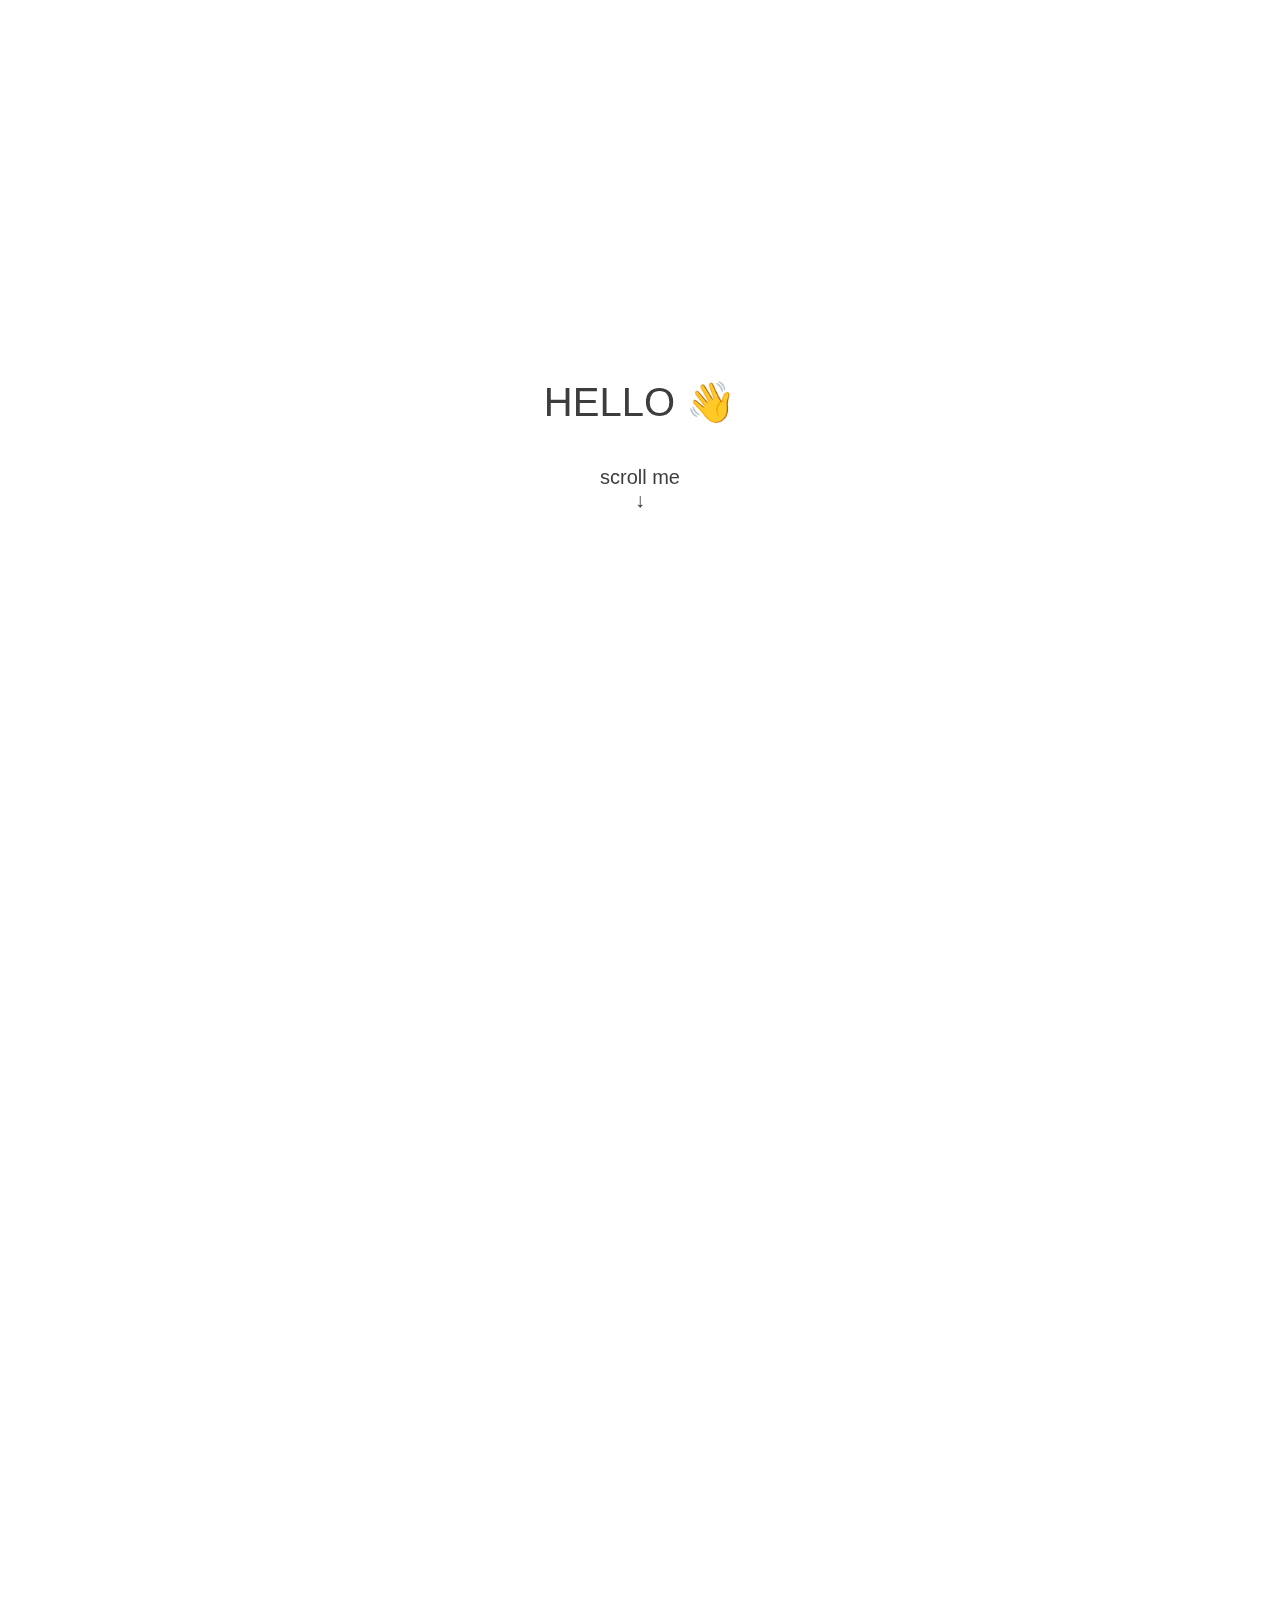
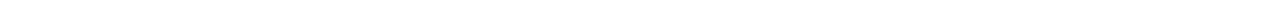
<file: str1.html>
<!DOCTYPE html>
<html lang="en">
<head>
    <meta charset="UTF-8">
    <meta name="viewport" content="width=device-width, initial-scale=1.0">
    <title>Document</title>
    <link rel="stylesheet" href="style1.css"> 
</head>
<body>
    <div class="page">
        <div class="header">
            How it's done
        </div>
        <div class="content">
            <p>
                The HTML content you're reading right now is overlaid with a full-screen <b>&lt;canvas&gt;</b> element.
                There is a fragment shader that defines opacity and color for each pixel of the <b>&lt;canvas&gt;</b>.
                Shader input values are <b>animation progress</b>, <b>time</b>, and <b>resolution</b>.
            </p>
            <p>
                While <b>time</b> and <b>window size (resolution)</b> are super easy to gather, for <b>animation progress</b> I use <a href="https://gsap.com/docs/v3/Plugins/ScrollTrigger/" target="_blank">GSAP ScrollTrigger</a> plugin.
            </p>
            <p>
                Once the inputs are prepared, we pass them as uniforms to the shader.
                The WebGL part of this demo is a basic JS boilerplate to render a fragment shader on the single full-screen plane. No extra libraries here.
            </p>
            <p>
                The fragment shader is based on <a href="https://thebookofshaders.com/13/" target="_blank">Fractal Brownian Motion (fBm)</a> noise.
            </p>
            <p>
                First, we create a semi-transparent mask to define a contour of burning paper. It is basically a low-scale fBm noise with <b>animation progress</b> value used as a threshold.
                Taking the same fBm noise with different thresholds we can
                <br>
                (a) darken parts of the paper so each pixel gets darker before turning transparent
                <br>
                (b) define the stripe along the paper edge for fire.
            </p>
            <p>
                The fire is done as another two fBm based functions, one for shape and one for color. Both have a higher scale and both are animated with <b>time</b> value instead of <b>animation progress</b>.
            </p>
    
            <p class="last-line">
                <a href="https://www.linkedin.com/in/ksenia-kondrashova/" target="_blank">linkedIn</a> | <a href="https://codepen.io/ksenia-k" target="_blank">codepen</a> | <a href="https://twitter.com/uuuuuulala" target="_blank">twitter (X)</a>
            </p>
        </div>
    </div>
    
    <canvas id="fire-overlay"></canvas>
    <div class="scroll-msg">
        <div>Hello 👋</div>
        <div>scroll me</div>
        <div class="arrow-animated">&darr;</div>
    </div>
    
    <script type="x-shader/x-fragment" id="vertShader">
        precision mediump float;
    
        varying vec2 vUv;
        attribute vec2 a_position;
    
        void main() {
            vUv = a_position;
            gl_Position = vec4(a_position, 0.0, 1.0);
        }
    </script>
    
    
    <script type="x-shader/x-fragment" id="fragShader">
        precision mediump float;
    
        varying vec2 vUv;
        uniform vec2 u_resolution;
        uniform float u_progress;
        uniform float u_time;
    
        float rand(vec2 n) {
            return fract(cos(dot(n, vec2(12.9898, 4.1414))) * 43758.5453);
        }
        float noise(vec2 n) {
            const vec2 d = vec2(0., 1.);
            vec2 b = floor(n), f = smoothstep(vec2(0.0), vec2(1.0), fract(n));
            return mix(mix(rand(b), rand(b + d.yx), f.x), mix(rand(b + d.xy), rand(b + d.yy), f.x), f.y);
        }
        float fbm(vec2 n) {
            float total = 0.0, amplitude = .4;
            for (int i = 0; i < 4; i++) {
                total += noise(n) * amplitude;
                n += n;
                amplitude *= 0.6;
            }
            return total;
        }
    
        void main() {
            vec2 uv = vUv;
            uv.x *= min(1., u_resolution.x / u_resolution.y);
            uv.y *= min(1., u_resolution.y / u_resolution.x);
    
            float t = u_progress;
            vec3 color = vec3(1., 1., .95);
    
            float main_noise = 1. - fbm(.75 * uv + 10. - vec2(.3, .9 * t));
    
            float paper_darkness = smoothstep(main_noise - .1, main_noise, t);
            color -= vec3(.99, .95, .99) * paper_darkness;
    
            vec3 fire_color = fbm(6. * uv - vec2(0., .005 * u_time)) * vec3(6., 1.4, .0);
            float show_fire = smoothstep(.4, .9, fbm(10. * uv + 2. - vec2(0., .005 * u_time)));
            show_fire += smoothstep(.7, .8, fbm(.5 * uv + 5. - vec2(0., .001 * u_time)));
    
            float fire_border = .02 * show_fire;
            float fire_edge = smoothstep(main_noise - fire_border, main_noise - .5 * fire_border, t);
            fire_edge *= (1. - smoothstep(main_noise - .5 * fire_border, main_noise, t));
            color += fire_color * fire_edge;
    
            float opacity = 1. - smoothstep(main_noise - .0005, main_noise, t);
    
            gl_FragColor = vec4(color, opacity);
        }
    
    </script>
    <script>
        const canvasEl = document.querySelector("#fire-overlay");
const scrollMsgEl = document.querySelector(".scroll-msg");

const devicePixelRatio = Math.min(window.devicePixelRatio, 2);
// const devicePixelRatio = 1;

const params = {
    fireTime: .35,
    fireTimeAddition: 0
}

let st, uniforms;
const gl = initShader();

st = gsap.timeline({
    scrollTrigger: {
        trigger: ".page",
        start: "0% 0%",
        end: "100% 100%",
        // markers: true,
        scrub: true,
        onLeaveBack: () => {
            params.fireTimeAddition = Math.min(params.fireTimeAddition, .3);
            gsap.to(params, {
                duration: .75,
                fireTimeAddition: 0
            })
        },
    },
})
	 .to(scrollMsgEl, {
	   duration: .1,
   	opacity: 0
    }, 0)
    .to(params, {
        fireTime: .63
    }, 0)


window.addEventListener("resize", resizeCanvas);
resizeCanvas();

gsap.set(".page", {
    opacity: 1
})


function initShader() {
    const vsSource = document.getElementById("vertShader").innerHTML;
    const fsSource = document.getElementById("fragShader").innerHTML;

    const gl = canvasEl.getContext("webgl") || canvasEl.getContext("experimental-webgl");

    if (!gl) {
        alert("WebGL is not supported by your browser.");
    }

    function createShader(gl, sourceCode, type) {
        const shader = gl.createShader(type);
        gl.shaderSource(shader, sourceCode);
        gl.compileShader(shader);

        if (!gl.getShaderParameter(shader, gl.COMPILE_STATUS)) {
            console.error("An error occurred compiling the shaders: " + gl.getShaderInfoLog(shader));
            gl.deleteShader(shader);
            return null;
        }

        return shader;
    }

    const vertexShader = createShader(gl, vsSource, gl.VERTEX_SHADER);
    const fragmentShader = createShader(gl, fsSource, gl.FRAGMENT_SHADER);

    function createShaderProgram(gl, vertexShader, fragmentShader) {
        const program = gl.createProgram();
        gl.attachShader(program, vertexShader);
        gl.attachShader(program, fragmentShader);
        gl.linkProgram(program);

        if (!gl.getProgramParameter(program, gl.LINK_STATUS)) {
            console.error("Unable to initialize the shader program: " + gl.getProgramInfoLog(program));
            return null;
        }

        return program;
    }

    const shaderProgram = createShaderProgram(gl, vertexShader, fragmentShader);
    uniforms = getUniforms(shaderProgram);

    function getUniforms(program) {
        let uniforms = [];
        let uniformCount = gl.getProgramParameter(program, gl.ACTIVE_UNIFORMS);
        for (let i = 0; i < uniformCount; i++) {
            let uniformName = gl.getActiveUniform(program, i).name;
            uniforms[uniformName] = gl.getUniformLocation(program, uniformName);
        }
        return uniforms;
    }

    const vertices = new Float32Array([-1., -1., 1., -1., -1., 1., 1., 1.]);

    const vertexBuffer = gl.createBuffer();
    gl.bindBuffer(gl.ARRAY_BUFFER, vertexBuffer);
    gl.bufferData(gl.ARRAY_BUFFER, vertices, gl.STATIC_DRAW);

    gl.useProgram(shaderProgram);

    const positionLocation = gl.getAttribLocation(shaderProgram, "a_position");
    gl.enableVertexAttribArray(positionLocation);

    gl.bindBuffer(gl.ARRAY_BUFFER, vertexBuffer);
    gl.vertexAttribPointer(positionLocation, 2, gl.FLOAT, false, 0, 0);

    return gl;
}

function render() {
    const currentTime = performance.now();
    gl.uniform1f(uniforms.u_time, currentTime);

    if (st.scrollTrigger.isActive && st.scrollTrigger.direction === 1) {
        params.fireTimeAddition += .001;
    }

    gl.uniform1f(uniforms.u_progress, params.fireTime + params.fireTimeAddition);
    gl.drawArrays(gl.TRIANGLE_STRIP, 0, 4);

    requestAnimationFrame(render);
}

function resizeCanvas() {
    canvasEl.width = window.innerWidth * devicePixelRatio;
    canvasEl.height = window.innerHeight * devicePixelRatio;
    gl.viewport(0, 0, canvasEl.width, canvasEl.height);
    gl.uniform2f(uniforms.u_resolution, canvasEl.width, canvasEl.height);
    render();
}
    </script>
</body>
</html>
</file>
<file: style1.css>
body, html {
    margin: 0;
    padding: 0;
    font-family: sans-serif;
    font-size: 20px;
    color: #3d3d3d;
}

a {
    color: inherit;
}

.page {
    width: 100%;
    min-height: 180vh;
    display: flex;
    flex-direction: column;
    align-items: center;
    opacity: 0;
}

.page .header {
    display: flex;
    align-items: center;
    justify-content: center;
    font-size: 40px;
    text-transform: uppercase;
    width: 100vw;
    margin-top: 20vh;
    height: 25vh;
}

.page .content {
    max-width: 800px;
    padding: 10px;
}

.page .last-line {
    text-align: right;
    padding-top: 1em;
}

.page ::-moz-selection {
    background: #F7C02D;
}

.page ::selection {
    background: #F7C02D;
}

.scroll-msg {
    position: fixed;
    top: 0;
    left: 0;
    width: 100%;
    height: 100vh;
    display: flex;
    flex-direction: column;
    align-items: center;
    justify-content: center;
    pointer-events: none;
	 padding-top: 2em;
}

.scroll-msg > div:nth-child(1) {
    margin-top: -10vh;
    padding-bottom: 1em;
    text-transform: uppercase;
    font-size: 2em;
}

canvas#fire-overlay {
    position: fixed;
    top: 0;
    left: 0;
    display: block;
    width: 100%;
    pointer-events: none;
}

.arrow-animated {
    font-size: 1em;
    animation: arrow-float 1s infinite;
}

@keyframes arrow-float {
    0% {
        transform: translateY(0);
        animation-timing-function: ease-out;
    }
    60% {
        transform: translateY(50%);
        animation-timing-function: ease-in-out;
    }
    100% {
        transform: translateY(0);
        animation-timing-function: ease-out;
    }
}
</file>
